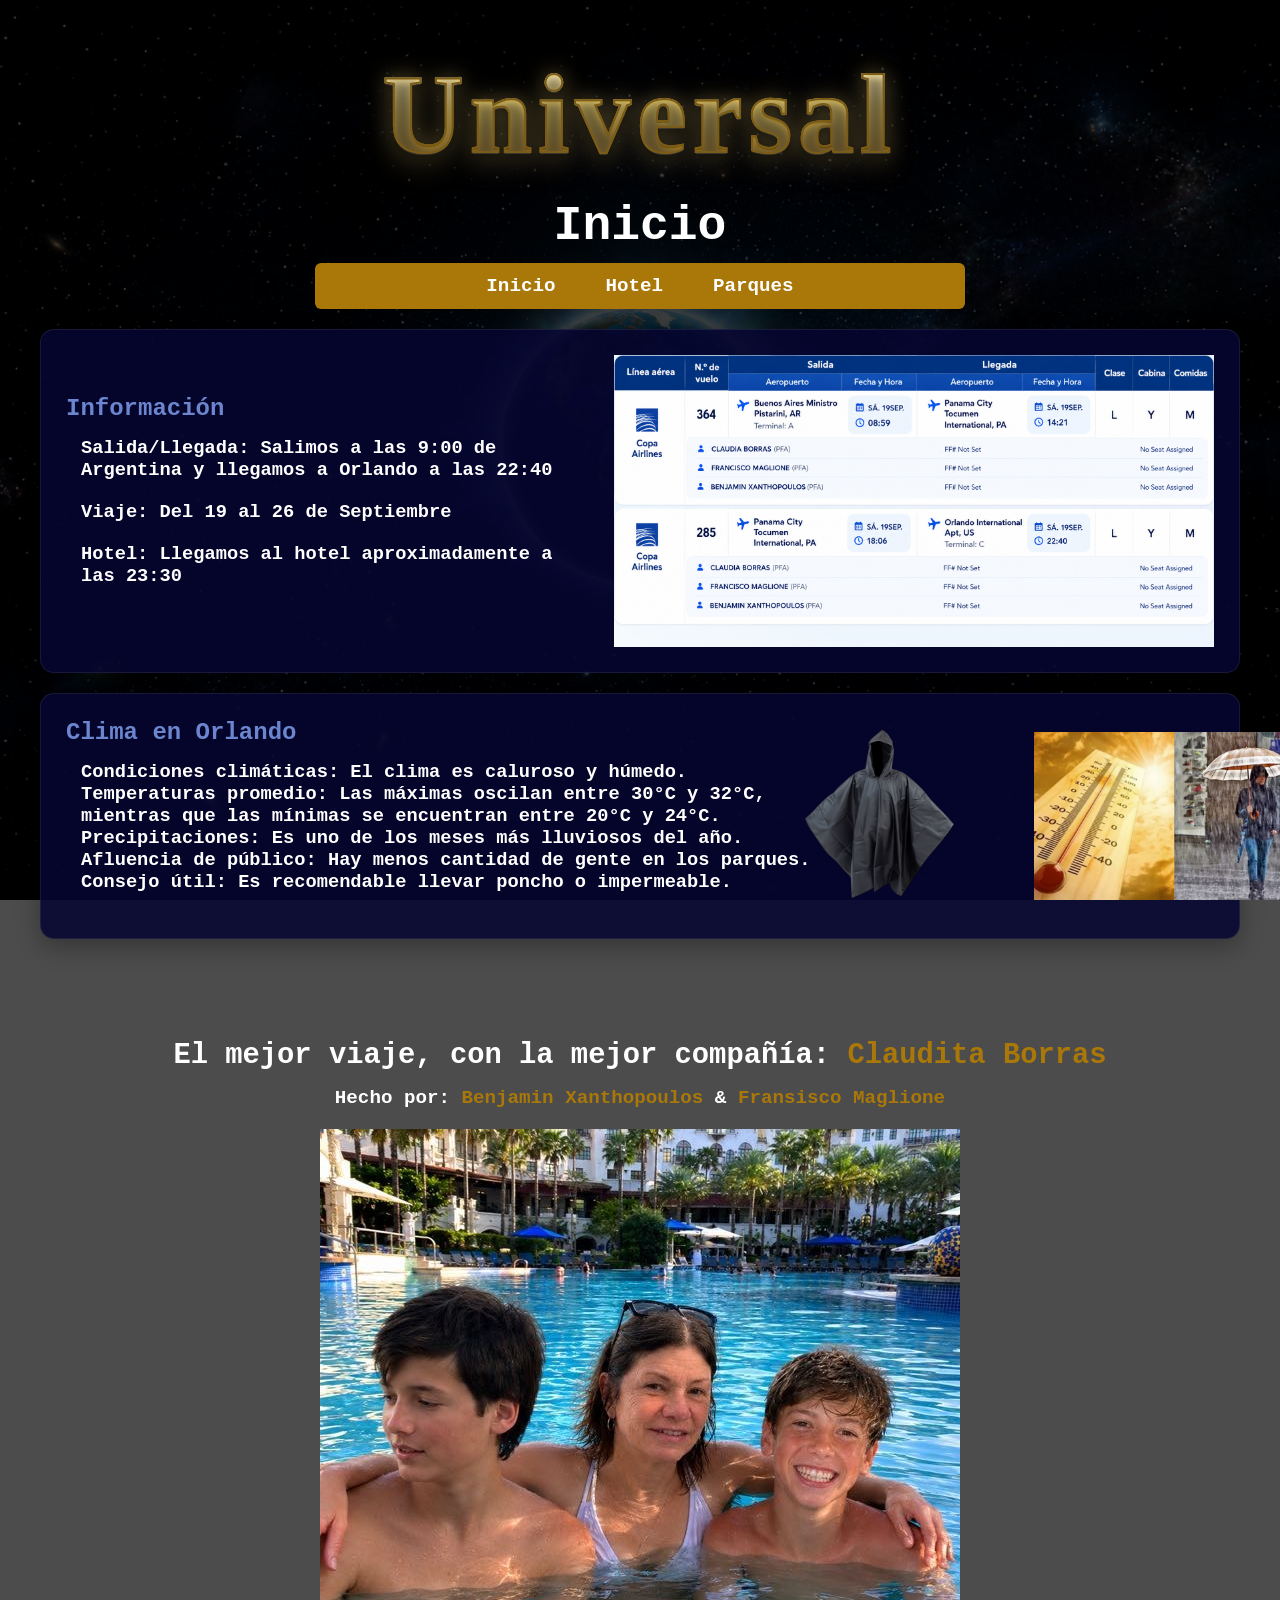
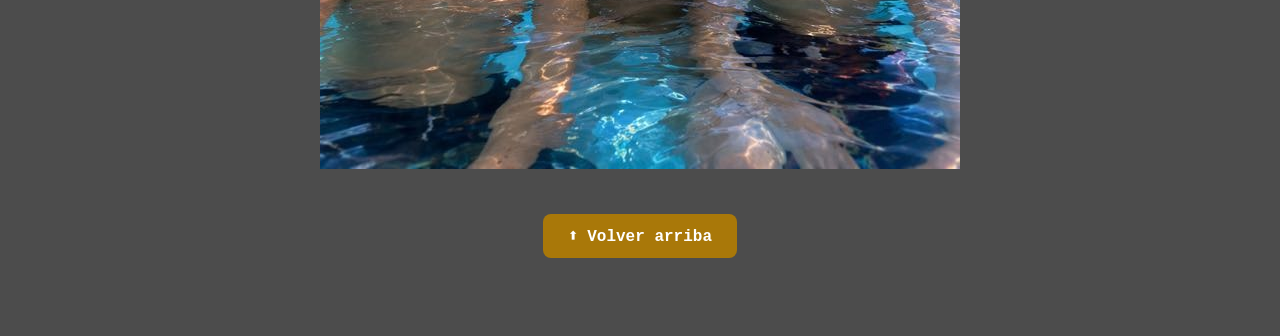
<file: index.html>
<!DOCTYPE html>
<html lang="es">

<head>
    <meta charset="UTF-8">
    <meta name="viewport" content="width=device-width, initial-scale=1.0">
    <title>Universal - Inicio</title>
    <link rel="stylesheet" href="style.css">
    <link rel="shortcut icon" href="img/Universal logo.avif" type="image/x-icon">
</head>

<body id="Arriba" class="Inicio">

    <header>
        <h1 id="titulo">Universal</h1>
        <h1>Inicio</h1>
        <nav class="contenedor-nav">
            <ul class="menu-principal">
                <li><a href="index.html">Inicio</a></li>
                <li><a href="hotel.html">Hotel</a></li>
                <li><a href="parques.html">Parques</a></li>
            </ul>
        </nav>
    </header>

    <main>
        <section class="Informacion">
            <div class="info">
                <h2>Información</h2>
                <h3>Salida/Llegada: Salimos a las 9:00 de Argentina y llegamos a Orlando a las 22:40</h3>
                <h3>Viaje: Del 19 al 26 de Septiembre</h3>
                <h3>Hotel: Llegamos al hotel aproximadamente a las 23:30</h3>
            </div>
            <img class="Pasaje" src="img/PAsaje.png" alt="Pasaje">
        </section>

        <section class="Clima">
            <div class="info2">
                <h2>Clima en Orlando</h2>
                <h3>Condiciones climáticas: El clima es caluroso y húmedo.
                    Temperaturas promedio: Las máximas oscilan entre 30°C y 32°C, mientras que las mínimas se encuentran
                    entre 20°C y 24°C.
                    Precipitaciones: Es uno de los meses más lluviosos del año.
                    Afluencia de público: Hay menos cantidad de gente en los parques.
                    Consejo útil: Es recomendable llevar poncho o impermeable.</h3>
            </div>
            <div class="Fotos">
                <img src="img/Poncho.png" alt="Poncho">
                <img src="img/Tropical.png" alt="Tropical">
            </div>
        </section>
    </main>

    <footer>
        <h2 class="futer">
            El mejor viaje, con la mejor compañía:
            <a href="tel:+5491165193265">Claudita Borras</a>
        </h2>
        <h3>Hecho por: <a href="tel:+5491125191081">Benjamin Xanthopoulos</a> & <a href="tel:+5491122589555">Fransisco
                Maglione</a></h3>
        <img class="fotinho" src="img/trio.jpeg" alt="">
        <div class="volver-arriba">
            <a href="#Arriba">⬆ Volver arriba</a>
        </div>
    </footer>

</body>

</html>
</file>
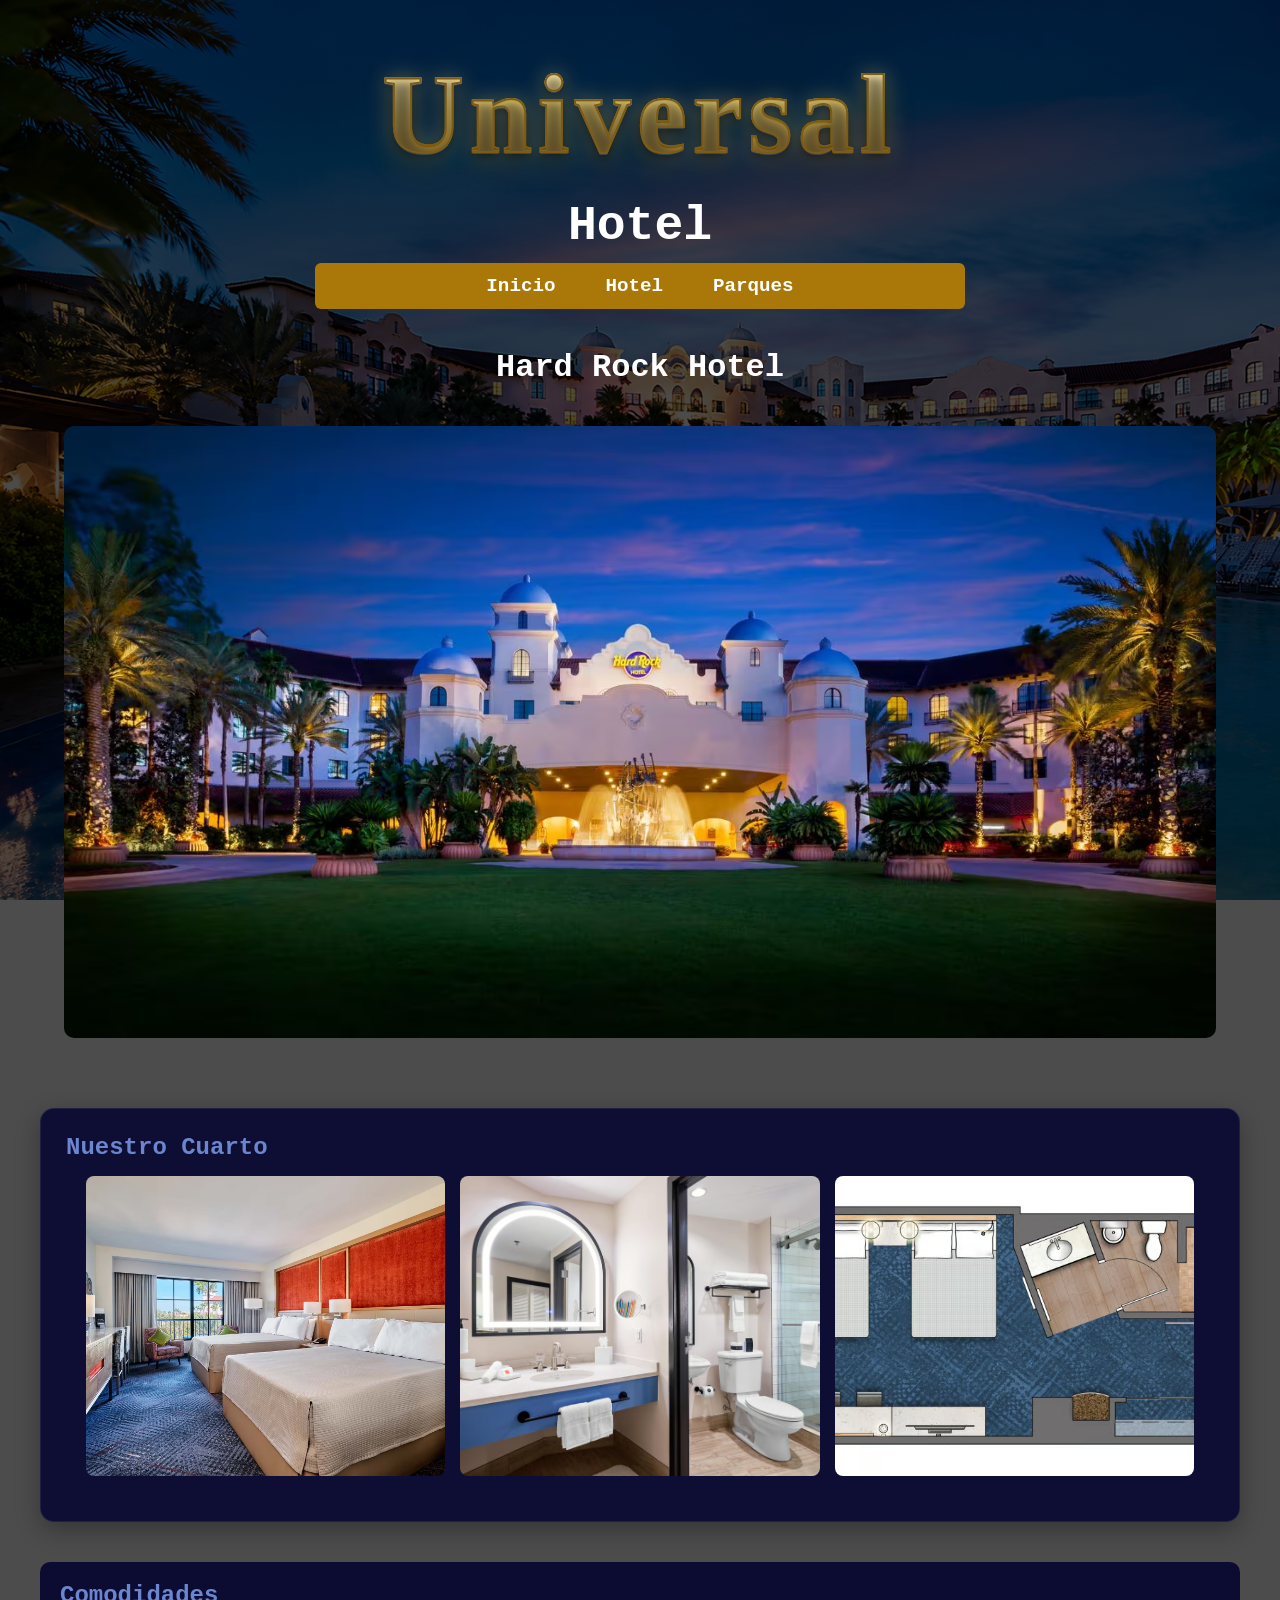
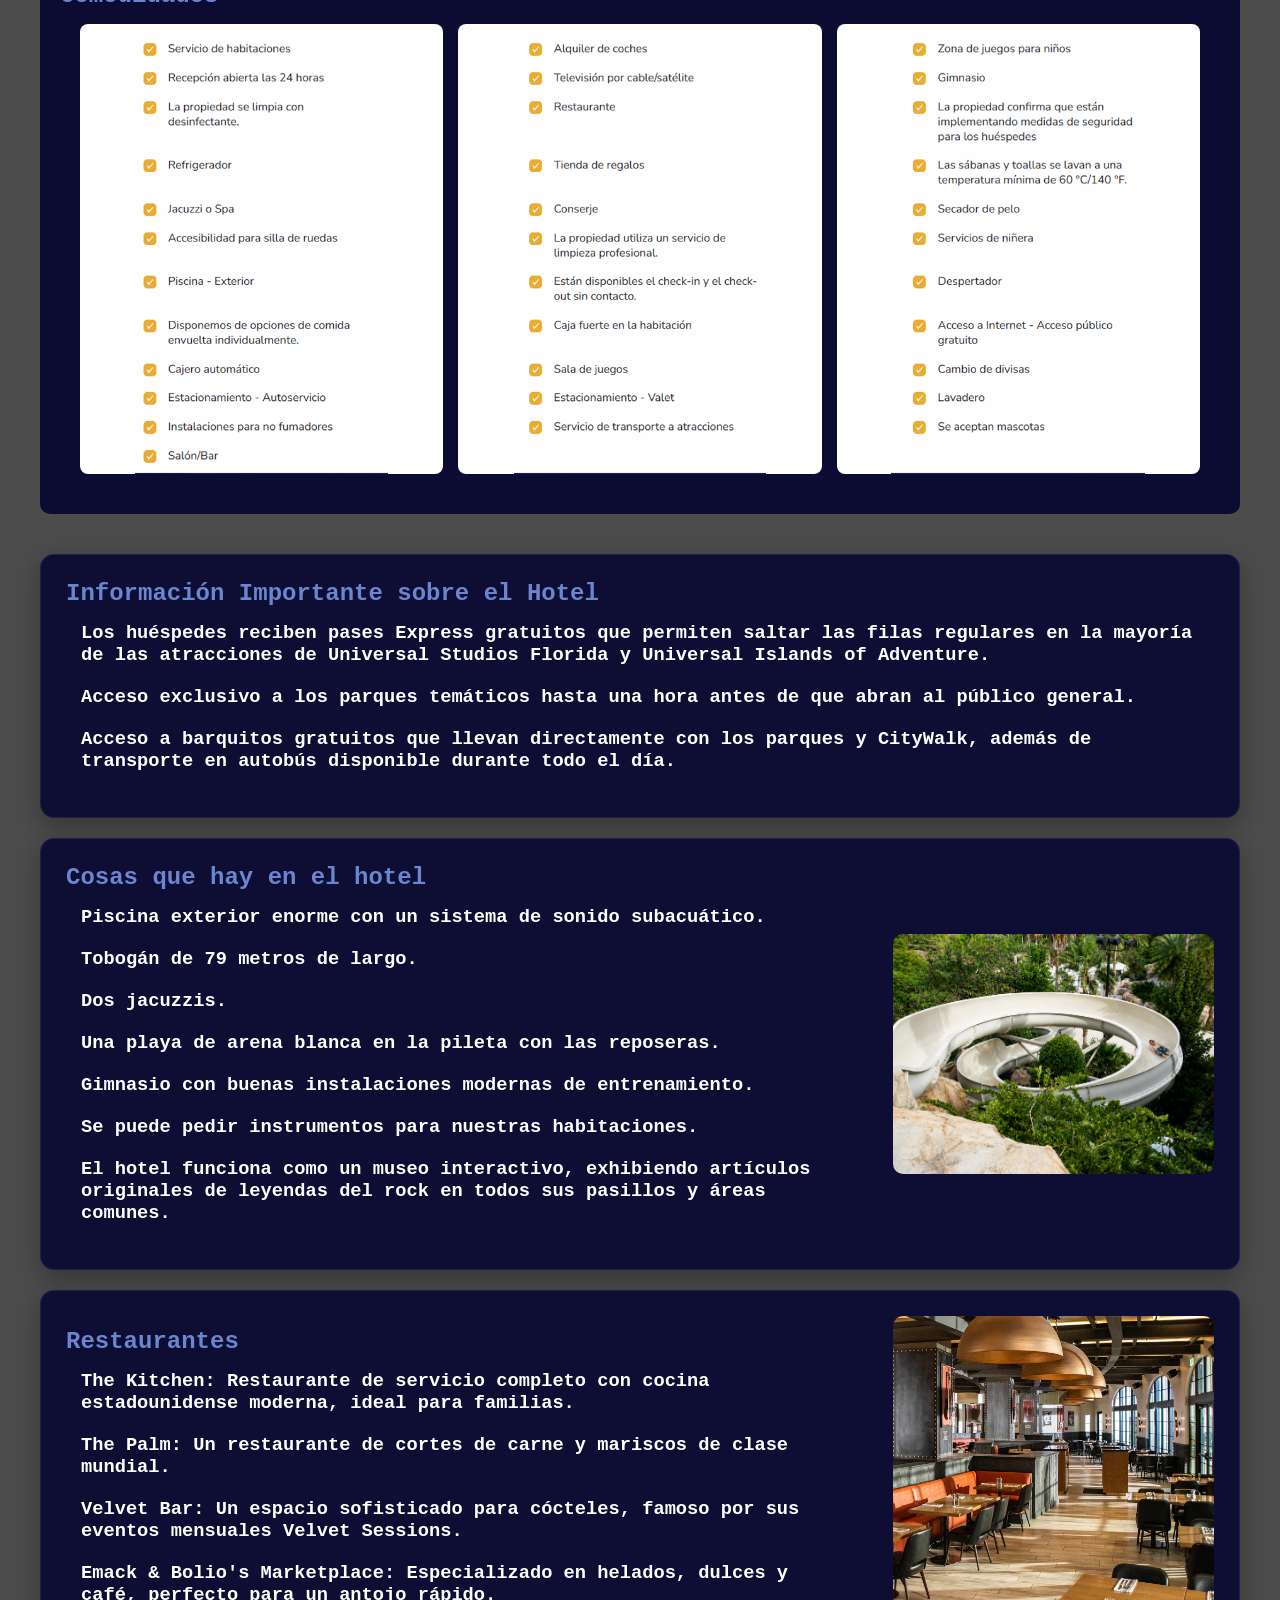
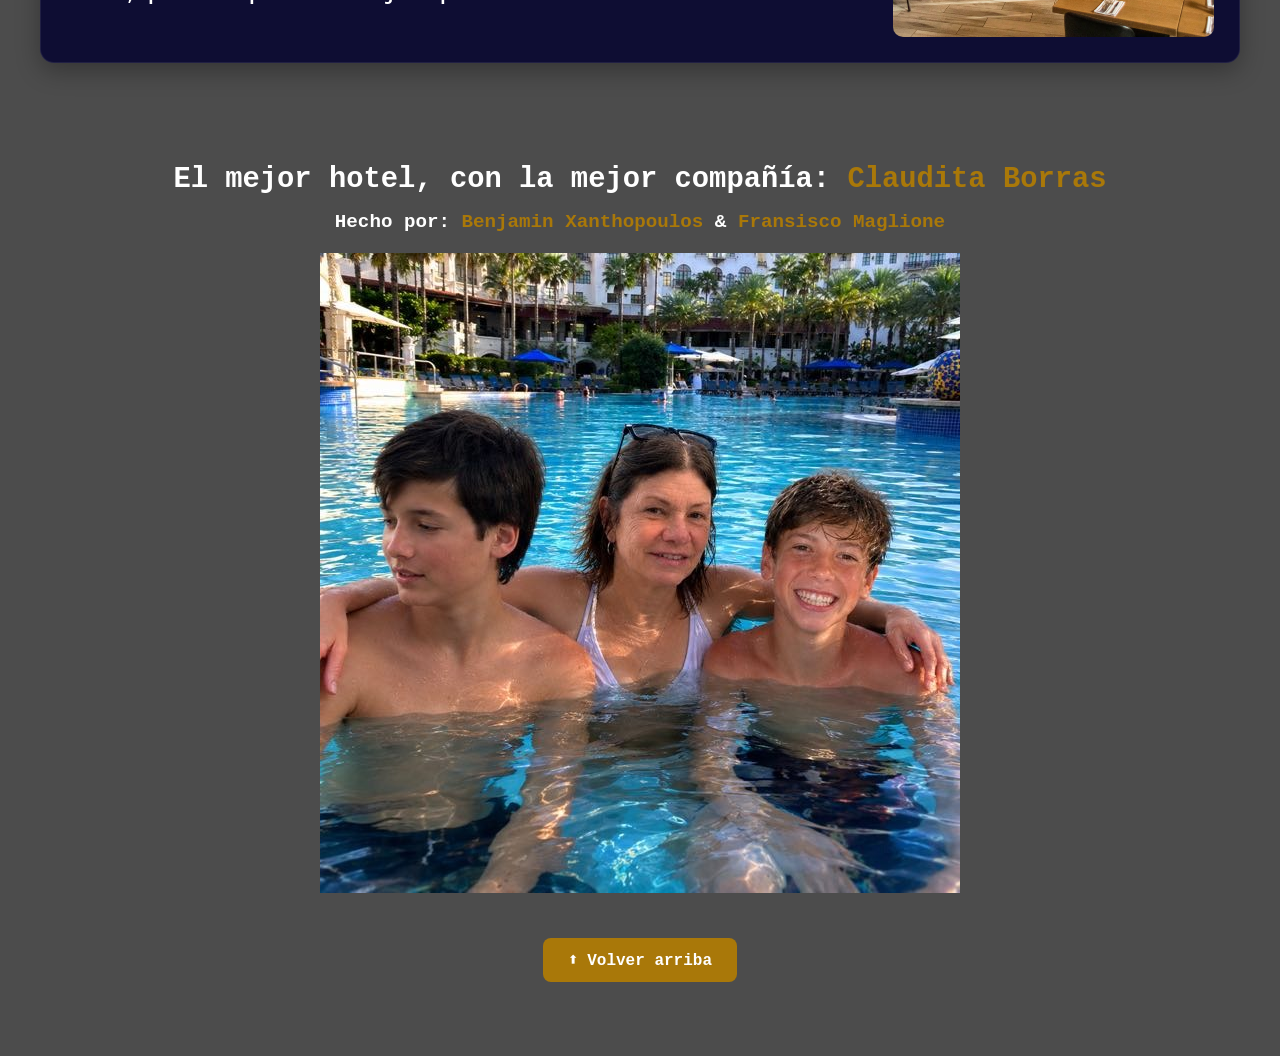
<file: hotel.html>
<!DOCTYPE html>
<html lang="es">

<head>
    <meta charset="UTF-8">
    <meta name="viewport" content="width=device-width, initial-scale=1.0">
    <title>Universal - Hotel</title>
    <link rel="stylesheet" href="style.css">
    <link rel="shortcut icon" href="img/Universal logo.avif" type="image/x-icon">
</head>

<body id="Arriba" class="Hotel">

    <header>
        <h1 id="titulo">Universal</h1>
        <h1>Hotel</h1>
        <nav class="contenedor-nav">
            <ul class="menu-principal">
                <li><a href="index.html">Inicio</a></li>
                <li><a href="hotel.html">Hotel</a></li>
                <li><a href="parques.html">Parques</a></li>
            </ul>
        </nav>
    </header>

    <main>
        <h1 class="HardRock">Hard Rock Hotel</h1>

        <section class="HardRock">
            <a href="https://hotel.hardrock.com/orlando/"><img src="img/HardRock Hotel.avif" alt="Hotel"></a>
        </section>

        <section class="Cuarto">
            <h2>Nuestro Cuarto</h2>
            <div class="Cuartos">
                <img class="Cama" src="img/Cuarto camas.avif" alt="Camas">
                <img class="Baño" src="img/Cuarto baño.avif" alt="Baño">
                <img class="Plano" src="img/Cuarto plano.avif" alt="Plano">
            </div>
        </section>

        <section class="ComodidadesHotel">
            <h2>Comodidades</h2>
            <div class="Comodidades">
                <img src="img/columna_1(1).png" alt="1">
                <img src="img/columna_2(1).png" alt="2">
                <img src="img/columna_3(1).png" alt="3">
            </div>
        </section>

        <section class="InfoImp">
            <div class="info">
                <h2>Información Importante sobre el Hotel</h2>
                <h3>Los huéspedes reciben pases Express gratuitos que permiten saltar las filas regulares en la mayoría
                    de las atracciones de Universal Studios Florida y Universal Islands of Adventure.</h3>
                <h3>Acceso exclusivo a los parques temáticos hasta una hora antes de que abran al público general.</h3>
                <h3>Acceso a barquitos gratuitos que llevan directamente con los parques y CityWalk, además de
                    transporte en autobús disponible durante todo el día.</h3>
            </div>
        </section>

        <section class="InfoCos">
            <div class="info">
                <h2>Cosas que hay en el hotel</h2>
                <h3>Piscina exterior enorme con un sistema de sonido subacuático.</h3>
                <h3>Tobogán de 79 metros de largo.</h3>
                <h3>Dos jacuzzis.</h3>
                <h3>Una playa de arena blanca en la pileta con las reposeras.</h3>
                <h3>Gimnasio con buenas instalaciones modernas de entrenamiento.</h3>
                <h3>Se puede pedir instrumentos para nuestras habitaciones.</h3>
                <h3>El hotel funciona como un museo interactivo, exhibiendo artículos originales de leyendas del rock en
                    todos sus pasillos y áreas comunes.</h3>
            </div>
            <div class="Tobogan">
                <img src="img/ChatGPT Image 5 jul 2026, 02_53_09 p.m..png" alt="">
            </div>
        </section>

        <section class="InfoRes">
            <div class="info">
                <h2>Restaurantes</h2>
                <h3>The Kitchen: Restaurante de servicio completo con cocina estadounidense moderna, ideal para
                    familias.</h3>
                <h3>The Palm: Un restaurante de cortes de carne y mariscos de clase mundial.</h3>
                <h3>Velvet Bar: Un espacio sofisticado para cócteles, famoso por sus eventos mensuales Velvet Sessions.
                </h3>
                <h3>Emack & Bolio's Marketplace: Especializado en helados, dulces y café, perfecto para un antojo
                    rápido.</h3>
            </div>

            <div class="Kitchen">
                <img src="img/The kitchen.avif" alt="">
            </div>
        </section>
    </main>

    <footer>
        <h2 class="futer">
            El mejor hotel, con la mejor compañía:
            <a href="tel:+5491165193265">Claudita Borras</a>
        </h2>
        <h3>Hecho por: <a href="tel:+5491125191081">Benjamin Xanthopoulos</a> & <a href="tel:+5491122589555">Fransisco
                Maglione</a></h3>
        <img class="fotinho" src="img/trio.jpeg" alt="">
        <div class="volver-arriba">
            <a href="#Arriba">⬆ Volver arriba</a>
        </div>
    </footer>

</body>

</html>
</file>
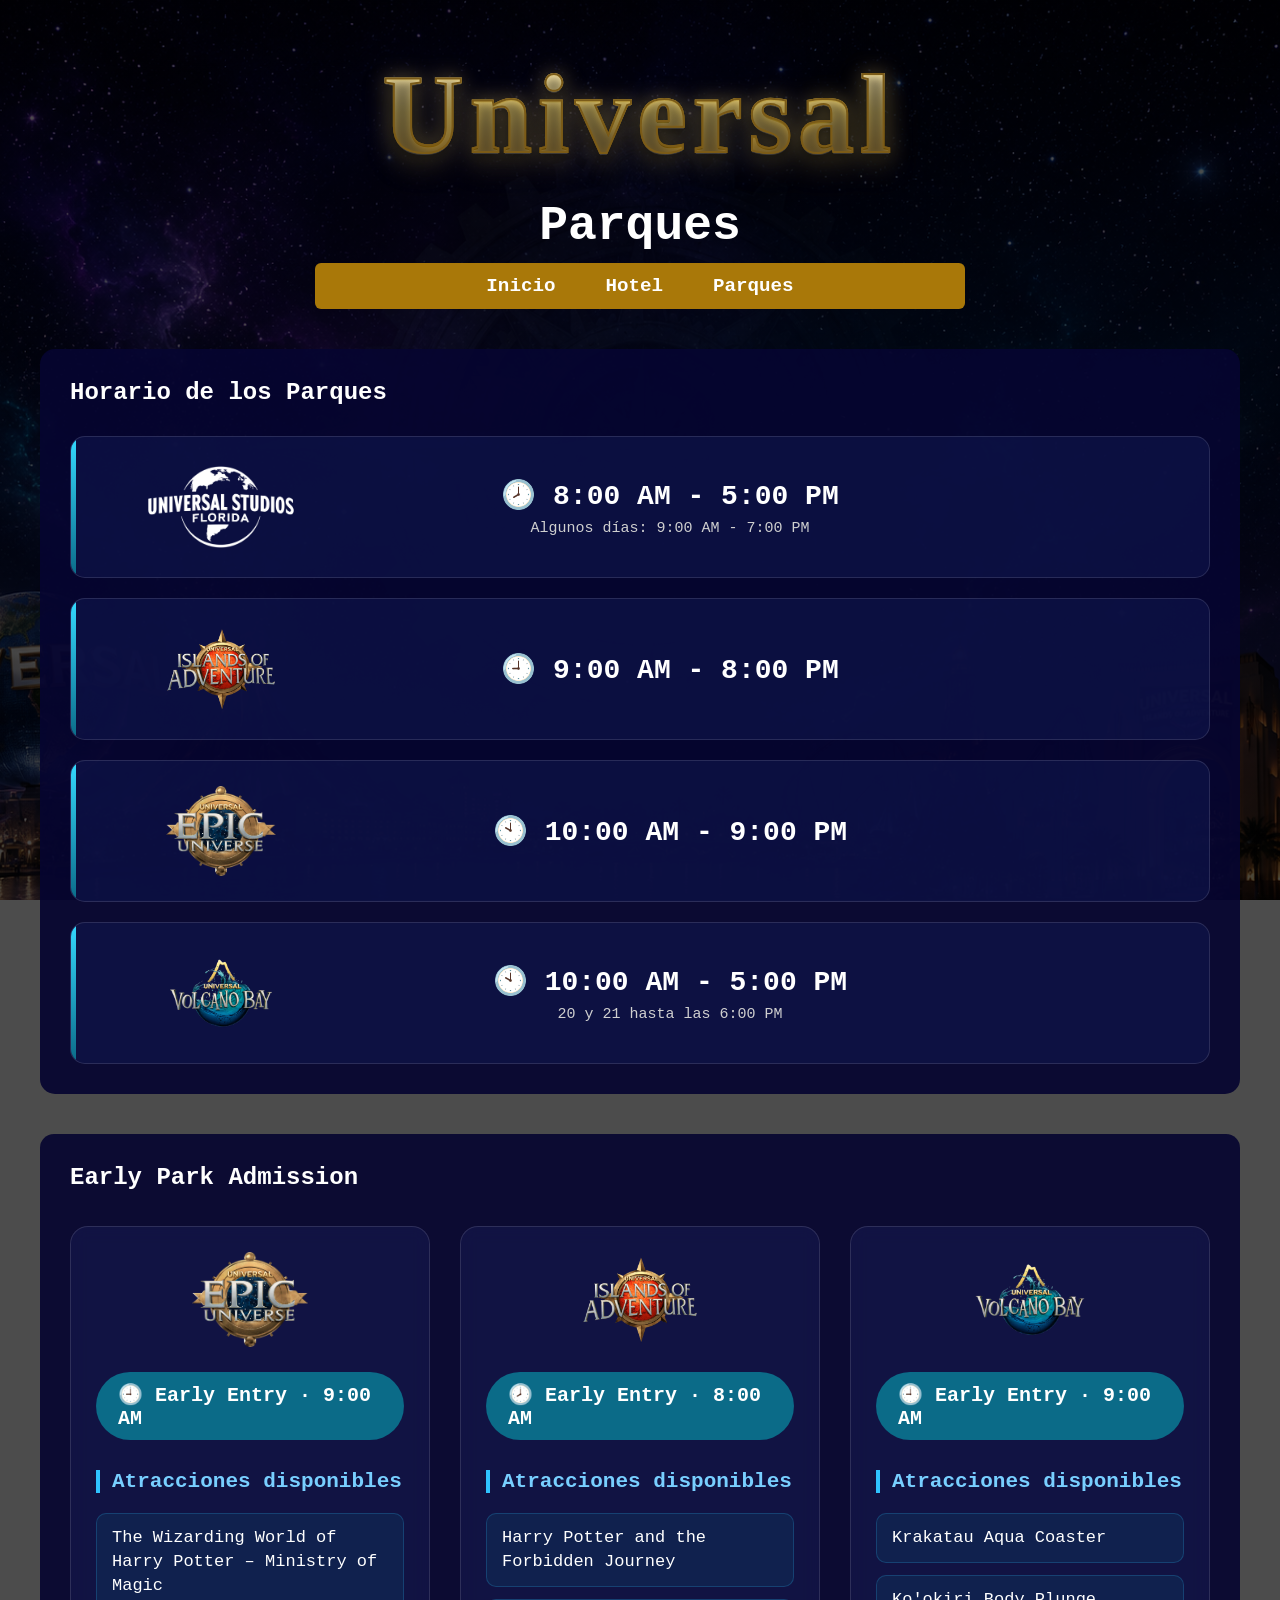
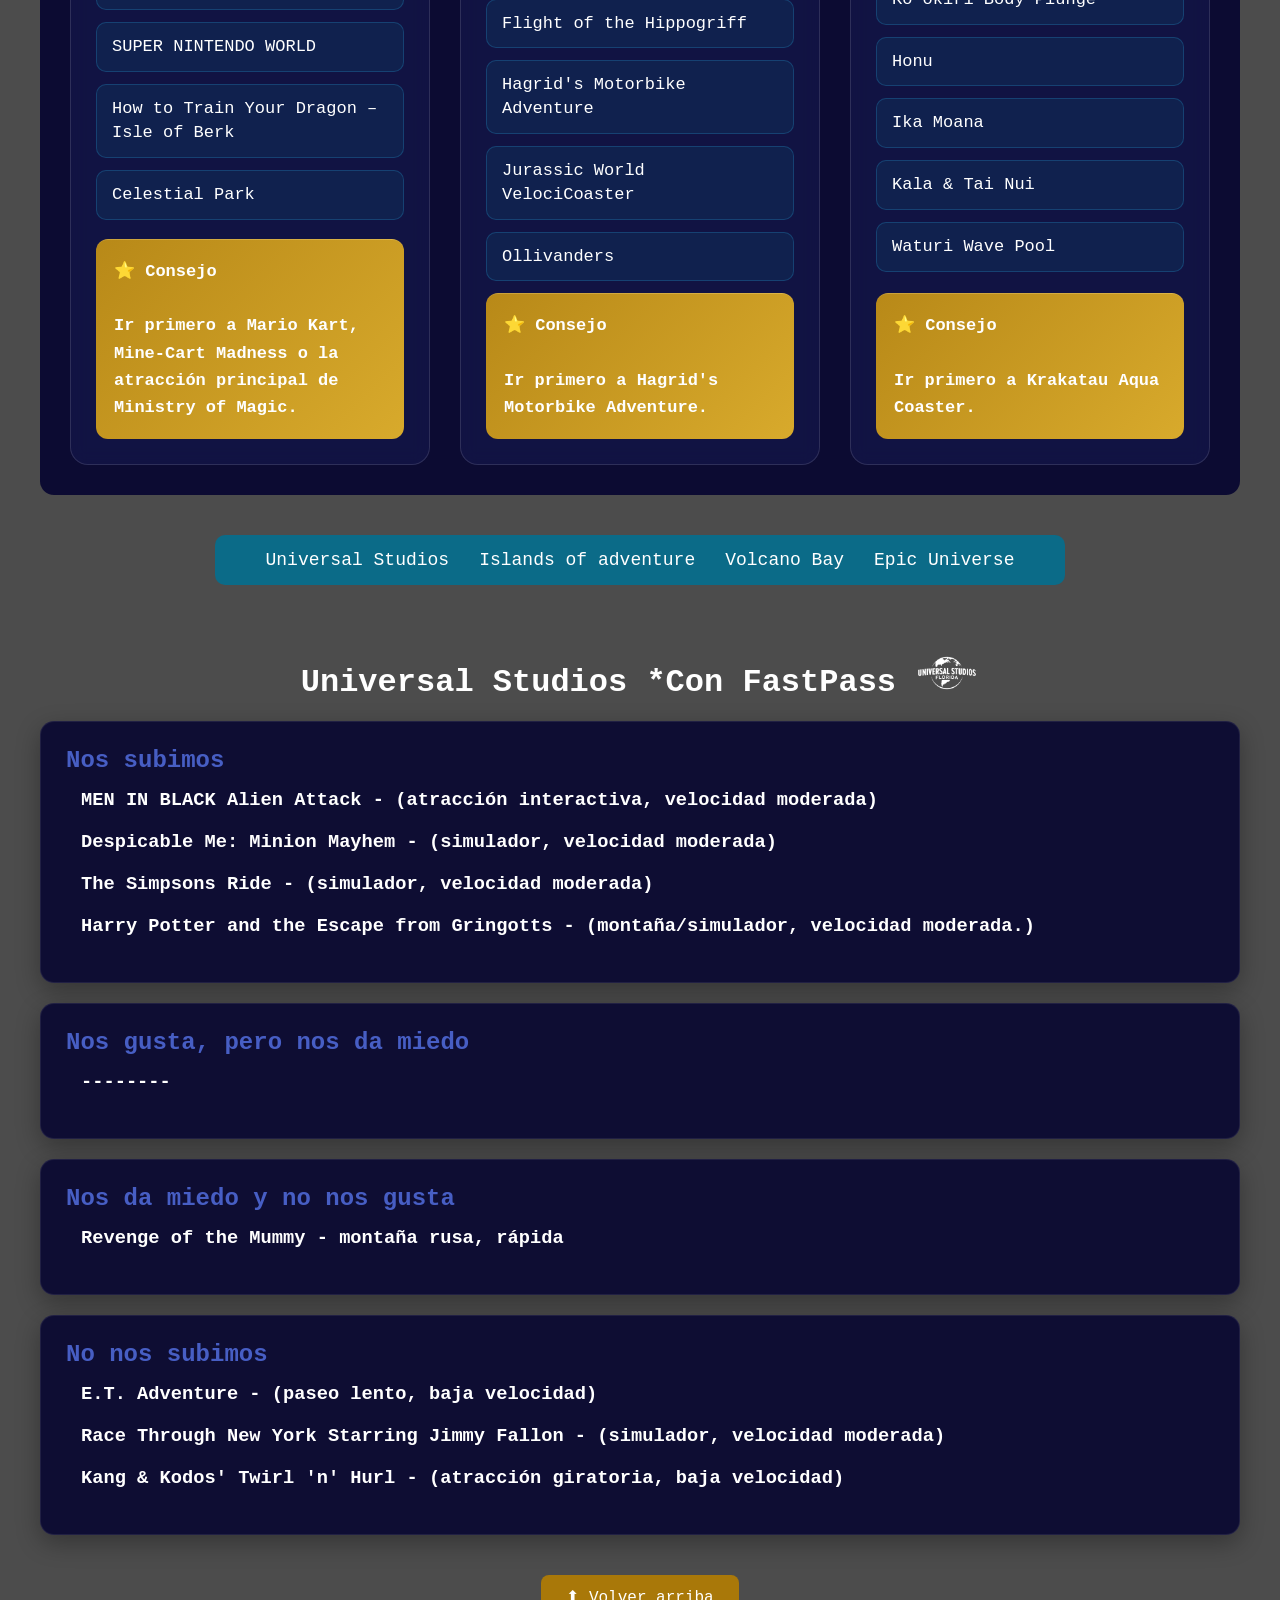
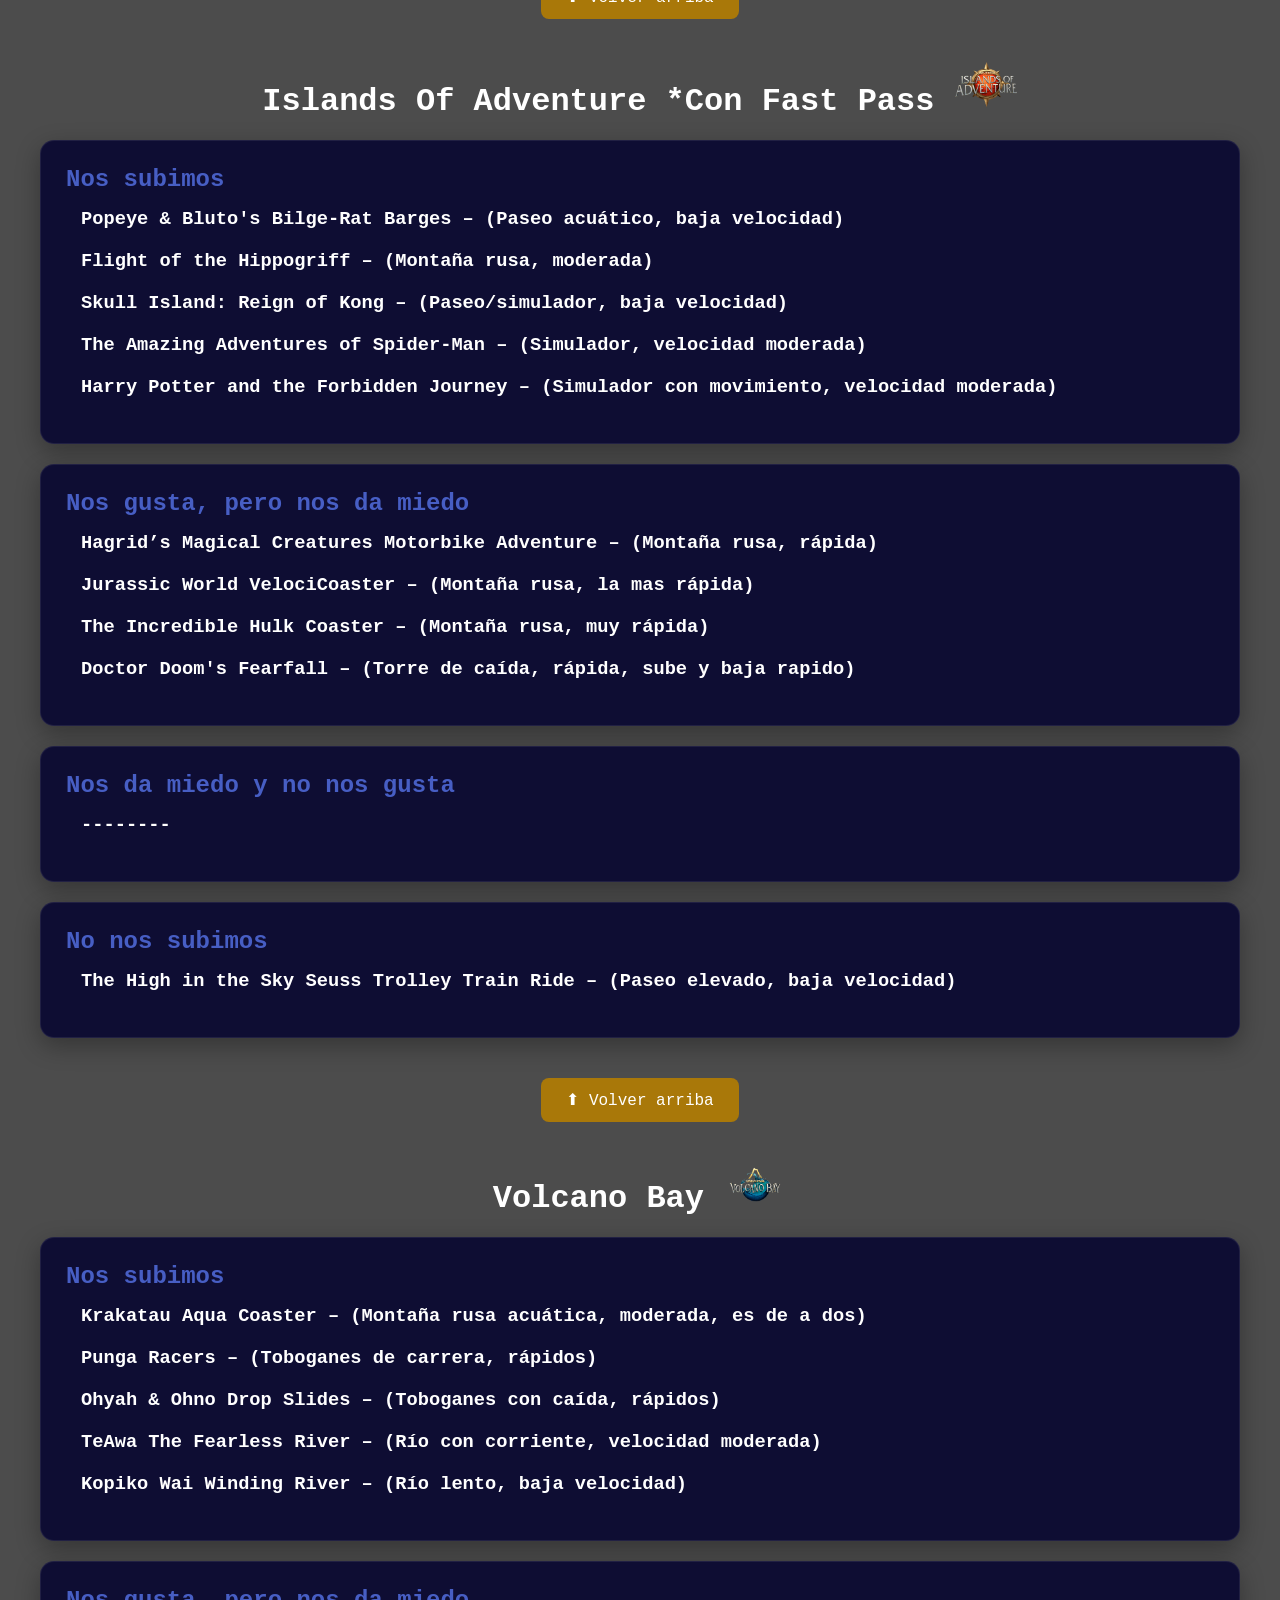
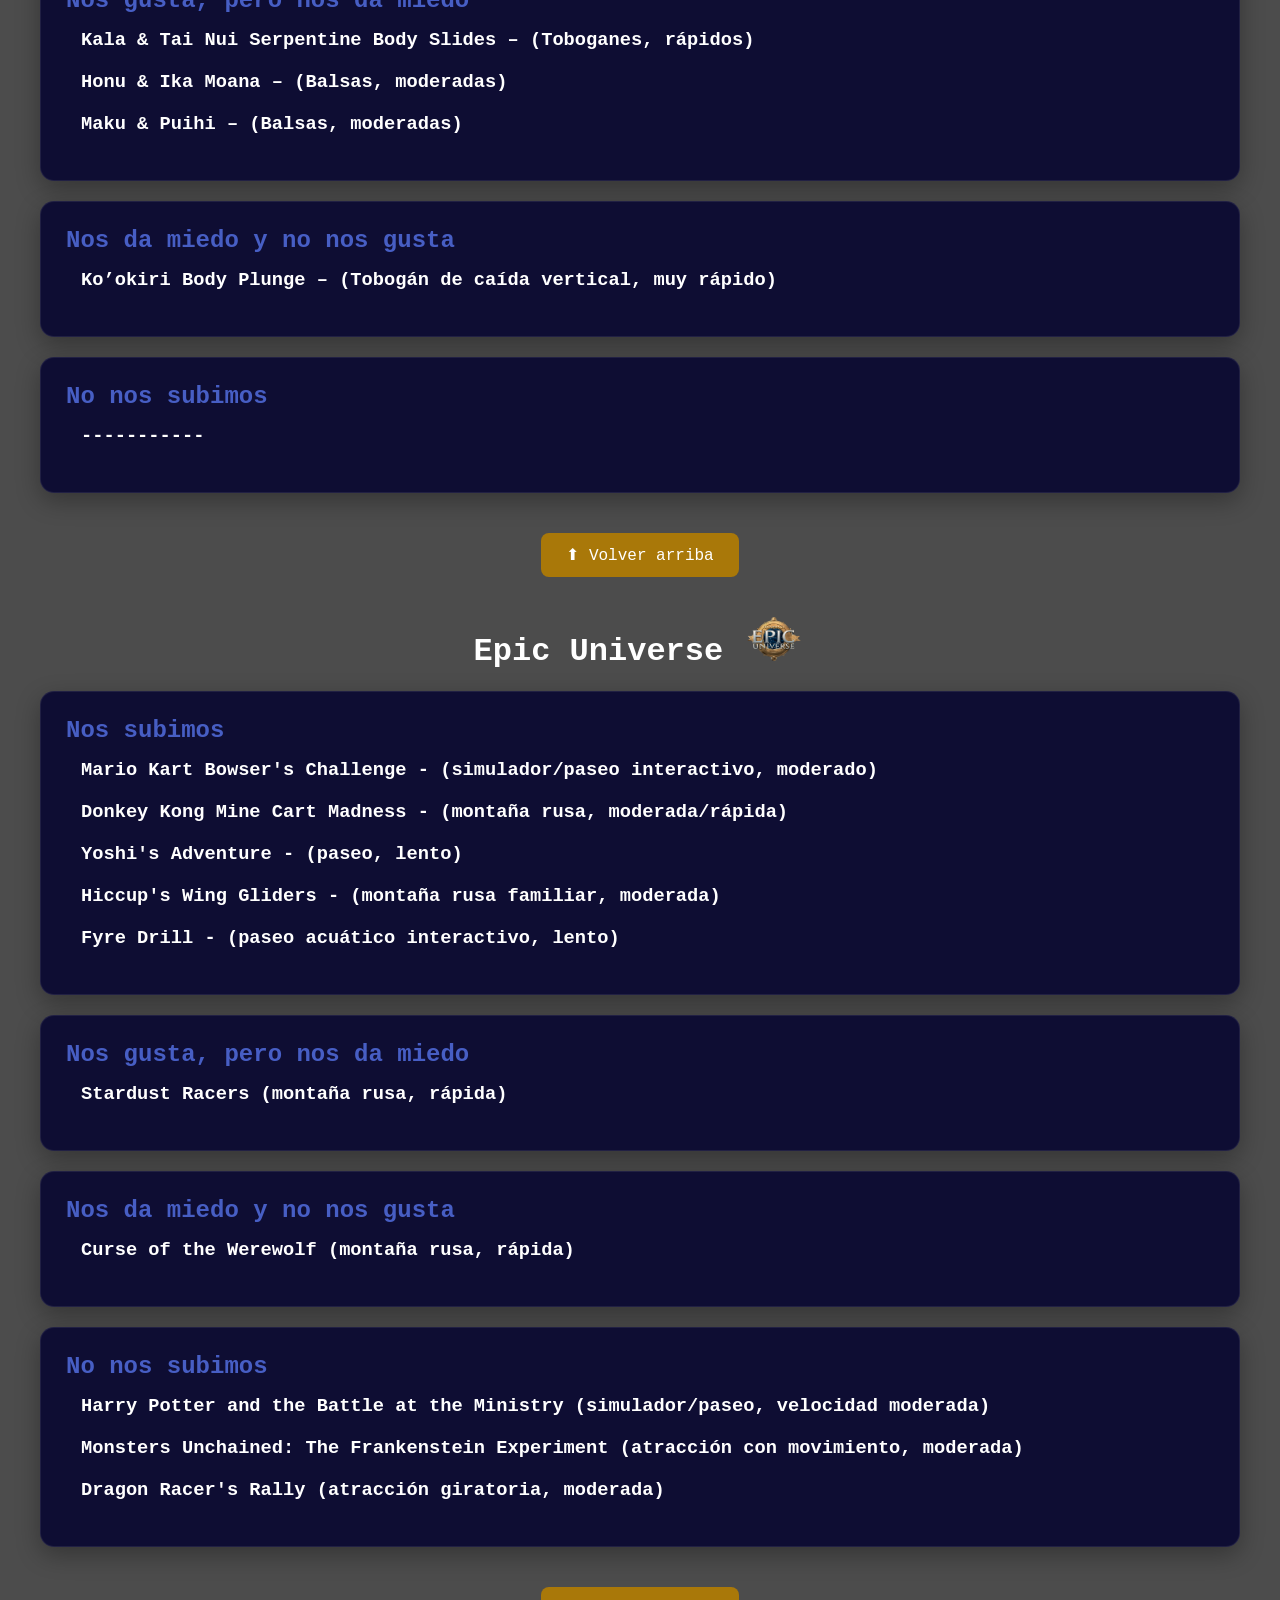
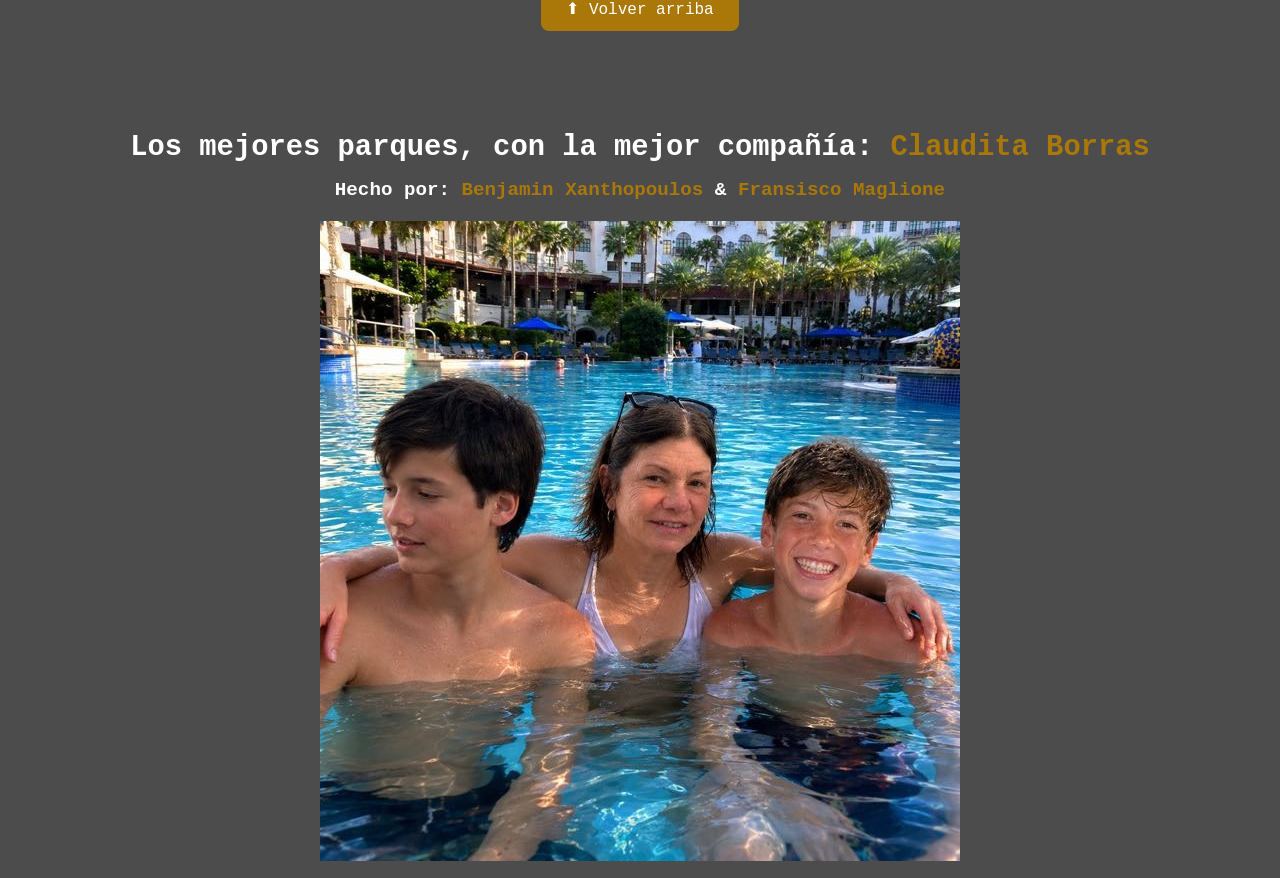
<file: parques.html>
<!DOCTYPE html>
<html lang="es">

<head>
    <meta charset="UTF-8">
    <meta name="viewport" content="width=device-width, initial-scale=1.0">
    <title>Universal - Parques</title>
    <link rel="stylesheet" href="style.css">
    <link rel="shortcut icon" href="img/Universal logo.avif" type="image/x-icon">
</head>

<body class="Parques">

    <header>
        <h1 id="titulo">Universal</h1>
        <h1>Parques</h1>
        <nav class="contenedor-nav">
            <ul class="menu-principal">
                <li><a href="index.html">Inicio</a></li>
                <li><a href="hotel.html">Hotel</a></li>
                <li><a href="parques.html">Parques</a></li>
            </ul>
        </nav>


        <section class="Horarios">

            <h2>Horario de los Parques</h2>

            <div class="cardsHorarios">

                <article class="cardHorario">

                    <img src="img/Universal Studios.avif" class="logoHorario">

                    <div class="infoHorario">
                        <span class="horaGrande">🕗 8:00 AM - 5:00 PM</span>
                        <small>Algunos días: 9:00 AM - 7:00 PM</small>
                    </div>



                </article>

                <article class="cardHorario">

                    <img src="img/ISlands of adventure.avif" class="logoHorario">

                    <div class="infoHorario">
                        <span class="horaGrande">🕘 9:00 AM - 8:00 PM</span>
                    </div>



                </article>

                <article class="cardHorario">

                    <img src="img/Epic.avif" class="logoHorario">

                    <div class="infoHorario">
                        <span class="horaGrande">🕙 10:00 AM - 9:00 PM</span>
                    </div>



                </article>

                <article class="cardHorario">

                    <img src="img/Volcano Bay.avif" class="logoHorario">

                    <div class="infoHorario">
                        <span class="horaGrande">🕙 10:00 AM - 5:00 PM</span>
                        <small>20 y 21 hasta las 6:00 PM</small>
                    </div>



                </article>

            </div>

        </section>

        <section class="EarlyEntry">

            <h2>Early Park Admission</h2>

            <div class="cardsEarly">

                <!-- Epic -->

                <article class="cardEarly">

                    <img src="img/Epic.avif" class="logoEarly" alt="Epic">

                    <div class="hora">
                        🕘 Early Entry · 9:00 AM
                    </div>

                    <h4>Atracciones disponibles</h4>

                    <div class="ride">The Wizarding World of Harry Potter – Ministry of Magic</div>
                    <div class="ride">SUPER NINTENDO WORLD</div>
                    <div class="ride">How to Train Your Dragon – Isle of Berk</div>
                    <div class="ride">Celestial Park</div>

                    <div class="tip">
                        ⭐ <strong>Consejo</strong><br><br>
                        Ir primero a <strong>Mario Kart</strong>,
                        <strong>Mine-Cart Madness</strong> o la atracción principal de
                        <strong>Ministry of Magic</strong>.
                    </div>

                </article>

                <!-- Islands -->

                <article class="cardEarly">

                    <img src="img/ISlands of adventure.avif" class="logoEarly" alt="Islands">

                    <div class="hora">
                        🕗 Early Entry · 8:00 AM
                    </div>

                    <h4>Atracciones disponibles</h4>

                    <div class="ride">Harry Potter and the Forbidden Journey</div>
                    <div class="ride">Flight of the Hippogriff</div>
                    <div class="ride">Hagrid's Motorbike Adventure</div>
                    <div class="ride">Jurassic World VelociCoaster</div>
                    <div class="ride">Ollivanders</div>

                    <div class="tip">
                        ⭐ <strong>Consejo</strong><br><br>
                        Ir primero a <strong>Hagrid's Motorbike Adventure</strong>.
                    </div>

                </article>

                <!-- Volcano -->

                <article class="cardEarly">

                    <img src="img/Volcano Bay.avif" class="logoEarly" alt="Volcano">

                    <div class="hora">
                        🕘 Early Entry · 9:00 AM
                    </div>

                    <h4>Atracciones disponibles</h4>

                    <div class="ride">Krakatau Aqua Coaster</div>
                    <div class="ride">Ko'okiri Body Plunge</div>
                    <div class="ride">Honu</div>
                    <div class="ride">Ika Moana</div>
                    <div class="ride">Kala & Tai Nui</div>
                    <div class="ride">Waturi Wave Pool</div>

                    <div class="tip">
                        ⭐ <strong>Consejo</strong><br><br>
                        Ir primero a <strong>Krakatau Aqua Coaster</strong>.
                    </div>

                </article>

            </div>

        </section>


        <nav id="menuParques">
            <ul id="Arriba">
                <li><a href="#Universal">Universal Studios</a></li>
                <li><a href="#Islands">Islands of adventure</a></li>
                <li><a href="#Volcano">Volcano Bay</a></li>
                <li><a href="#Epic">Epic Universe</a></li>
            </ul>
        </nav>
    </header>

    <main>
        <h1 id="Universal">Universal Studios *Con FastPass <img class="Logo" src="img/Universal Studios.avif" alt="">
        </h1>

        <section class="Nos-subimos">
            <h2>Nos subimos</h2>
            <h3>MEN IN BLACK Alien Attack - (atracción interactiva, velocidad moderada)</h3>
            <h3>Despicable Me: Minion Mayhem - (simulador, velocidad moderada)</h3>
            <h3>The Simpsons Ride - (simulador, velocidad moderada)</h3>
            <h3>Harry Potter and the Escape from Gringotts - (montaña/simulador, velocidad moderada.)</h3>
        </section>

        <section class="nos-gusta-pero-da-miedo">
            <h2>Nos gusta, pero nos da miedo</h2>
            <h3>--------</h3>
        </section>

        <section class="da-miedo-y-no-gusta">
            <h2>Nos da miedo y no nos gusta</h2>
            <h3>Revenge of the Mummy - montaña rusa, rápida</h3>
        </section>

        <section class="no-nos-gusta">
            <h2>No nos subimos</h2>
            <h3>E.T. Adventure - (paseo lento, baja velocidad)</h3>
            <h3>Race Through New York Starring Jimmy Fallon - (simulador, velocidad moderada)</h3>
            <h3>Kang & Kodos' Twirl 'n' Hurl - (atracción giratoria, baja velocidad)</h3>
        </section>

        <div class="volver-arriba">
            <a href="#Arriba">⬆ Volver arriba</a>
        </div>

        <h1 id="Islands">Islands Of Adventure *Con Fast Pass <img class="Logo" src="img/ISlands of adventure.avif"
                alt=""></h1>

        <section class="Nos-subimos">
            <h2>Nos subimos</h2>
            <h3>Popeye & Bluto's Bilge-Rat Barges – (Paseo acuático, baja velocidad)</h3>
            <h3>Flight of the Hippogriff – (Montaña rusa, moderada)</h3>
            <h3>Skull Island: Reign of Kong – (Paseo/simulador, baja velocidad)</h3>
            <h3>The Amazing Adventures of Spider-Man – (Simulador, velocidad moderada)</h3>
            <h3>Harry Potter and the Forbidden Journey – (Simulador con movimiento, velocidad moderada)</h3>
        </section>

        <section class="nos-gusta-pero-da-miedo">
            <h2>Nos gusta, pero nos da miedo</h2>
            <h3>Hagrid’s Magical Creatures Motorbike Adventure – (Montaña rusa, rápida)</h3>
            <h3>Jurassic World VelociCoaster – (Montaña rusa, la mas rápida)</h3>
            <h3>The Incredible Hulk Coaster – (Montaña rusa, muy rápida)</h3>
            <h3>Doctor Doom's Fearfall – (Torre de caída, rápida, sube y baja rapido)</h3>
        </section>

        <section class="da-miedo-y-no-gusta">
            <h2>Nos da miedo y no nos gusta</h2>
            <h3>--------</h3>
        </section>

        <section class="no-nos-gusta">
            <h2>No nos subimos</h2>
            <h3>The High in the Sky Seuss Trolley Train Ride – (Paseo elevado, baja velocidad)</h3>
        </section>

        <div class="volver-arriba">
            <a href="#Arriba">⬆ Volver arriba</a>
        </div>

        <h1 id="Volcano">Volcano Bay <img class="Logo" src="img/Volcano Bay.avif" alt="">
        </h1>

        <section class="Nos-subimos">
            <h2>Nos subimos</h2>
            <h3>Krakatau Aqua Coaster – (Montaña rusa acuática, moderada, es de a dos)</h3>
            <h3>Punga Racers – (Toboganes de carrera, rápidos)</h3>
            <h3>Ohyah & Ohno Drop Slides – (Toboganes con caída, rápidos)</h3>
            <h3>TeAwa The Fearless River – (Río con corriente, velocidad moderada)</h3>
            <h3>Kopiko Wai Winding River – (Río lento, baja velocidad)</h3>
        </section>

        <section class="nos-gusta-pero-da-miedo">
            <h2>Nos gusta, pero nos da miedo</h2>
            <h3>Kala & Tai Nui Serpentine Body Slides – (Toboganes, rápidos)</h3>
            <h3>Honu & Ika Moana – (Balsas, moderadas)</h3>
            <h3>Maku & Puihi – (Balsas, moderadas)</h3>
        </section>

        <section class="da-miedo-y-no-gusta">
            <h2>Nos da miedo y no nos gusta</h2>
            <h3>Ko’okiri Body Plunge – (Tobogán de caída vertical, muy rápido)</h3>
        </section>

        <section class="no-nos-gusta">
            <h2>No nos subimos</h2>
            <h3>-----------</h3>
        </section>

        <div class="volver-arriba">
            <a href="#Arriba">⬆ Volver arriba</a>
        </div>

        <h1 id="Epic">Epic Universe <img class="Logo" src="img/Epic.avif" alt=""></h1>

        <section class="Nos-subimos">
            <h2>Nos subimos</h2>
            <h3>Mario Kart Bowser's Challenge - (simulador/paseo interactivo, moderado)</h3>
            <h3>Donkey Kong Mine Cart Madness - (montaña rusa, moderada/rápida)</h3>
            <h3>Yoshi's Adventure - (paseo, lento)</h3>
            <h3>Hiccup's Wing Gliders - (montaña rusa familiar, moderada)</h3>
            <h3>Fyre Drill - (paseo acuático interactivo, lento)</h3>
        </section>

        <section class="nos-gusta-pero-da-miedo">
            <h2>Nos gusta, pero nos da miedo</h2>
            <h3>Stardust Racers (montaña rusa, rápida)</h3>
        </section>

        <section class="da-miedo-y-no-gusta">
            <h2>Nos da miedo y no nos gusta</h2>
            <h3>Curse of the Werewolf (montaña rusa, rápida)</h3>
        </section>

        <section class="no-nos-gusta">
            <h2>No nos subimos</h2>
            <h3>Harry Potter and the Battle at the Ministry (simulador/paseo, velocidad moderada)</h3>
            <h3>Monsters Unchained: The Frankenstein Experiment (atracción con movimiento, moderada)</h3>
            <h3>Dragon Racer's Rally (atracción giratoria, moderada)</h3>
        </section>

        <div class="volver-arriba">
            <a href="#Arriba">⬆ Volver arriba</a>
        </div>
    </main>

    <footer>
        <h2 class="futer">
            Los mejores parques, con la mejor compañía:
            <a href="tel:+5491165193265">Claudita Borras</a>
        </h2>
        <h3>Hecho por: <a href="tel:+5491125191081">Benjamin Xanthopoulos</a> & <a href="tel:+5491122589555">Fransisco
                Maglione</a></h3>
        <img class="fotinho" src="img/trio.jpeg" alt="">
    </footer>

</body>

</html>
</file>
<file: style.css>
* {
    font-family: monospace, sans-serif;
    margin: 0;
    padding: 0;
    box-sizing: border-box;
}

h1 {
    color: white;
    text-align: center;
}

#titulo {
    font-family: "Cinzel", serif;
    font-size: 7rem;
    font-weight: 700;
    display: flex;
    justify-content: center;
    align-items: center;
    margin-top: 50px;
    margin-bottom: 10px;
    background: linear-gradient(180deg,
            #fff9d8 0%,
            #ffe89b 18%,
            #d4af37 45%,
            #a97809 70%,
            #5c3b0c 100%);
    background-clip: text;
    -webkit-background-clip: text;
    color: transparent;
    -webkit-text-fill-color: transparent;
    letter-spacing: 6px;
    text-shadow:
        0 2px 0 rgba(255, 255, 255, .15),
        0 4px 8px rgba(0, 0, 0, .45),
        0 12px 25px rgba(0, 0, 0, .6);
    -webkit-text-stroke: 2px #7b5b18;
    filter: drop-shadow(0 0 10px rgba(255, 220, 120, .35));
}

header h1 {
    color: white;
    text-align: center;
    padding-bottom: 10px;
    font-size: 3rem;
}

h2 {
    color: rgb(107, 134, 206);
    padding: 10 10 16px 0;
    text-align: left;
    margin-bottom: 15px;
}

h3 {
    color: white;
    margin-bottom: 20px;
    margin-left: 15px;
}



.contenedor-nav {
    display: flex;
    justify-content: center;
    margin: 0 auto 20px auto;
    max-width: 650px;
    width: 90%;
}

.menu-principal {
    display: flex;
    justify-content: center;
    gap: 50px;
    list-style: none;
    background-color: #a97809;
    padding: 12px 30px;
    border-radius: 6px;
    width: 100%;
}

.menu-principal a {
    text-decoration: none;
    color: white;
    font-size: 1.2rem;
    font-weight: bold;
    transition: .3s;
}

.menu-principal a:hover {
    color: #4a3403;
}

#menuParques {
    display: flex;
    justify-content: center;
    margin: 20px auto;
    max-width: 850px;
    width: 90%;
}

#menuParques ul {
    display: flex;
    justify-content: center;
    gap: 30px;
    list-style: none;
    background: #0b6b88;
    padding: 15px 30px;
    border-radius: 10px;
    width: 100%;
    margin-bottom: 50px;
}

#menuParques a {
    color: white;
    text-decoration: none;
    font-size: 18px;
    transition: .3s;
}

#menuParques a:hover {
    color: #193097;
}



main {
    display: block;
}

section {
    margin-bottom: 70px;
    margin-top: 60px;
}

.Informacion {
    display: flex;
    flex-direction: row;

    align-items: center;

    justify-content: space-between;

    gap: 40px;

    padding: 20px;
}

.InfoCos,
.InfoRes {
    display: flex;
    justify-content: space-between;
    align-items: center;
    gap: 40px;

    margin: 8px 30px 15px 40px;
    padding: 25px;
    border-radius: 10px;
    background: rgba(6, 5, 48, .9);
}

.InfoCos .info,
.InfoRes .info {
    flex: 1;
}

.Tobogan,
.Kitchen {
    flex: 0 0 28%;
    display: flex;
    justify-content: center;
    align-items: center;
}

.Tobogan img,
.Kitchen img {
    width: 100%;
    max-width: 500px;
    height: auto;
    border-radius: 10px;
    object-fit: cover;
}

.Informacion .info {
    flex: 1;

    padding-bottom: 10px;
    padding-top: 10px;
}

.Pasaje {
    flex: 0 0 40%;
    max-width: 600px;
    height: auto;
    object-fit: contain;
    margin: 0;
}

.Informacion,
.Clima,
.Cuarto,
.InfoImp,
.InfoCos,
.InfoRes,
.Nos-subimos,
.nos-gusta-pero-da-miedo,
.da-miedo-y-no-gusta,
.no-nos-gusta {

    margin: 20px 40px;

    padding: 25px;

    border-radius: 14px;

    background: rgba(6, 5, 48, .88);

    border: 1px solid rgba(255, 255, 255, .08);

    box-shadow: 0 8px 25px rgba(0, 0, 0, .30);

    transition: .30s;

}

.Informacion:hover,
.Clima:hover,
.Cuarto:hover,
.InfoImp:hover,
.InfoCos:hover,
.InfoRes:hover,
.Nos-subimos:hover,
.nos-gusta-pero-da-miedo:hover,
.da-miedo-y-no-gusta:hover,
.no-nos-gusta:hover {

    transform: translateY(-3px);

    box-shadow: 0 14px 35px rgba(0, 0, 0, .45);

}

.Clima {
    display: flex;
    align-items: center;
    justify-content: space-between;
    gap: 20px;
}

.info2 {
    flex: 2;
}

.Fotos {
    flex: 1;
    display: flex;
    flex-direction: row;
    justify-content: center;
    align-items: center;
    gap: 15px;
}

.Fotos img {
    width: 150%;
    max-width: 279px;
    height: auto;
}

.Inicio {
    background: linear-gradient(rgba(0, 0, 0, 0.7), rgba(0, 0, 0, 0.7)), url("img/UNiversal.png") center/cover fixed;
}

.Hotel {
    background: linear-gradient(rgba(0, 0, 0, 0.7), rgba(0, 0, 0, 0.7)), url("img/Hotel.png") center/cover fixed;
}

.Parques {
    background: linear-gradient(rgba(0, 0, 0, 0.7), rgba(0, 0, 0, 0.7)), url("img/Parques.png") center/cover fixed;
}

footer {
    text-align: center;
    margin-top: 100px;
    padding-bottom: 40px;
}

footer h2.futer {
    color: #ffffff !important;
    text-align: center !important;
    margin: 0 auto 15px auto !important;
    padding: 0 !important;
    font-size: 1.8rem;
}

footer h3 {
    color: #ffffff;
    text-align: center;
    margin-bottom: 20px;
    margin-left: 0;
    font-size: 1.2rem;
}

footer a {
    color: #a97809;
    text-decoration: none;
    font-weight: bold;
}

footer a:hover {
    text-decoration: underline;
}

.futer {
    text-align: center;
}

.HardRock {
    margin-top: 40px;
}

.HardRock img {
    border-radius: 10px;
    margin: 0 auto;
    display: block;
    width: 90%;
    height: 70%;
}

.Cuartos,
.Comodidades {
    display: grid;
    grid-template-columns: repeat(3, 1fr);
    gap: 15px;
    padding: 0 20px 20px 20px;
}


.Cuartos img {
    width: 100%;
    height: 300px;
    object-fit: cover;
    border-radius: 8px;
}

.ComodidadesHotel {
    margin: 40px;
    border-radius: 10px;
    background: rgba(6, 5, 48, 0.9);
    padding: 20px;
}

.Comodidades img {
    width: 100%;
    height: 450px;
    object-fit: contain;
    background: white;
    border-radius: 8px;
}

.Parques h1:not(#titulo) {
    text-align: center;
    color: white;
}

.Parques h2 {
    text-align: left;
    color: #475ec4;
}

html {
    scroll-behavior: smooth;
}

.volver-arriba {
    display: block;
    width: fit-content;
    margin: 40px auto;
    padding: 12px 25px;
    background-color: #a97809;
    color: white;
    text-decoration: none;
    border-radius: 8px;
    transition: 0.3s;
}

.volver-arriba:hover {
    background-color: #7a5808;
    transform: translateY(-2px);
}

.volver-arriba a {
    color: white;
    text-decoration: none;
    display: block;
}

img {
    width: fit-content;
    height: 40%;
}

.Logo {
    display: flex;
    display: inline-block;
    width: 5%;
    height: auto;
}





.logoHorario {
    transition: .35s;
}

.cardHorario:hover .logoHorario {
    transform: scale(1.08);
}

.cardHorario {
    position: relative;
    overflow: hidden;
}

.cardHorario::before {
    content: "";
    position: absolute;
    left: 0;
    top: 0;
    width: 5px;
    height: 100%;
    background: linear-gradient(#34d9ff, #0b6b88);
}

.Horarios {
    background: rgba(6, 5, 48, .92);
    border-radius: 15px;
    margin: 40px;
    padding: 30px;
    color: white;
}

.Horarios h2 {
    color: white;
    margin-bottom: 30px;
}

.Horarios h2 a {
    color: white;
    text-decoration: none;
    transition: .3s;
}

.Horarios h2 a:hover {
    color: #3cb6ff;
}

.cardsHorarios {
    display: flex;
    flex-direction: column;
    gap: 20px;
}

.cardHorario {
    display: grid;
    grid-template-columns: 240px 1fr 180px;
    align-items: center;

    background: rgba(18, 25, 80, .55);
    border: 1px solid rgba(255, 255, 255, .12);
    border-radius: 15px;

    padding: 25px 30px;

    transition: .3s;
}

.cardHorario:hover {
    transform: translateY(-5px);
    border-color: #3cb6ff;
    box-shadow: 0 0 25px rgba(60, 182, 255, .25);
}

.logoHorario {
    width: 180px !important;
    height: 90px !important;
    object-fit: contain;
    display: block;
    margin: auto;
    transition: .35s;
}

.infoHorario {
    display: flex;
    flex-direction: column;
    align-items: center;
    gap: 8px;
}

.horaGrande {
    color: white;
    font-size: 28px;
    font-weight: bold;
}

.infoHorario small {
    color: #cfcfcf;
    font-size: 15px;
}

.earlyHorario {
    display: flex;
    flex-direction: column;
    align-items: center;
    justify-content: center;

    background: linear-gradient(135deg, #0b6b88, #2a8eb3);

    border-radius: 12px;

    padding: 18px;
}

.earlyHorario span {
    color: #d9f5ff;
    font-size: 15px;
    margin-bottom: 5px;
}

.earlyHorario strong {
    color: white;
    font-size: 30px;
}








.EarlyEntry {

    margin: 40px;
    padding: 30px;
    border-radius: 14px;
    background: rgba(6, 5, 48, .90);

}

.EarlyEntry h2 {

    color: white;
    margin-bottom: 35px;
    text-align: left;

}

.cardsEarly {

    display: grid;
    grid-template-columns: repeat(3, 1fr);
    gap: 30px;

}

.cardEarly {

    display: flex;
    flex-direction: column;

    min-height: 690px;

    padding: 25px;

    border-radius: 18px;

    background: rgba(25, 30, 90, .45);

    backdrop-filter: blur(8px);

    border: 1px solid rgba(255, 255, 255, .12);

    transition: .35s;

}

.cardEarly:hover {

    transform: translateY(-8px);

    border-color: #2fc3ff;

    box-shadow: 0 0 30px rgba(0, 180, 255, .25);

}

.logoEarly {

    width: 180px;
    height: 95px;

    object-fit: contain;

    display: block;

    margin: 0 auto 25px;

}

.hora {

    width: fit-content;

    margin: 0 auto 30px;

    padding: 10px 22px;

    background: #0b6b88;

    color: white;

    font-size: 20px;

    font-weight: bold;

    border-radius: 40px;

}

.cardEarly h4 {

    color: #78cfff;

    margin-bottom: 20px;

    padding-left: 12px;

    border-left: 4px solid #2fc3ff;

    font-size: 21px;

}

.ride {

    background: rgba(11, 107, 136, .18);

    border: 1px solid rgba(47, 195, 255, .20);

    border-radius: 10px;

    padding: 12px 15px;

    margin-bottom: 12px;

    color: white;

    font-size: 17px;

    line-height: 1.4;

    transition: .25s;

}

.ride:hover {

    background: rgba(47, 195, 255, .22);

    transform: translateX(6px);

}

.tip {

    margin-top: auto;

    border-top: 1px solid rgba(255, 255, 255, .12);

    padding-top: 22px;

    background: linear-gradient(135deg, #b88918, #d8aa2c);

    border-radius: 12px;

    padding: 18px;

    color: white;

    font-size: 17px;

    line-height: 1.6;

    font-weight: bold;

}

.tip strong {

    color: white;

}

@media(max-width:1200px) {

    .cardsEarly {

        grid-template-columns: 1fr;

    }

    .cardEarly {

        min-height: auto;

    }

}
</file>
